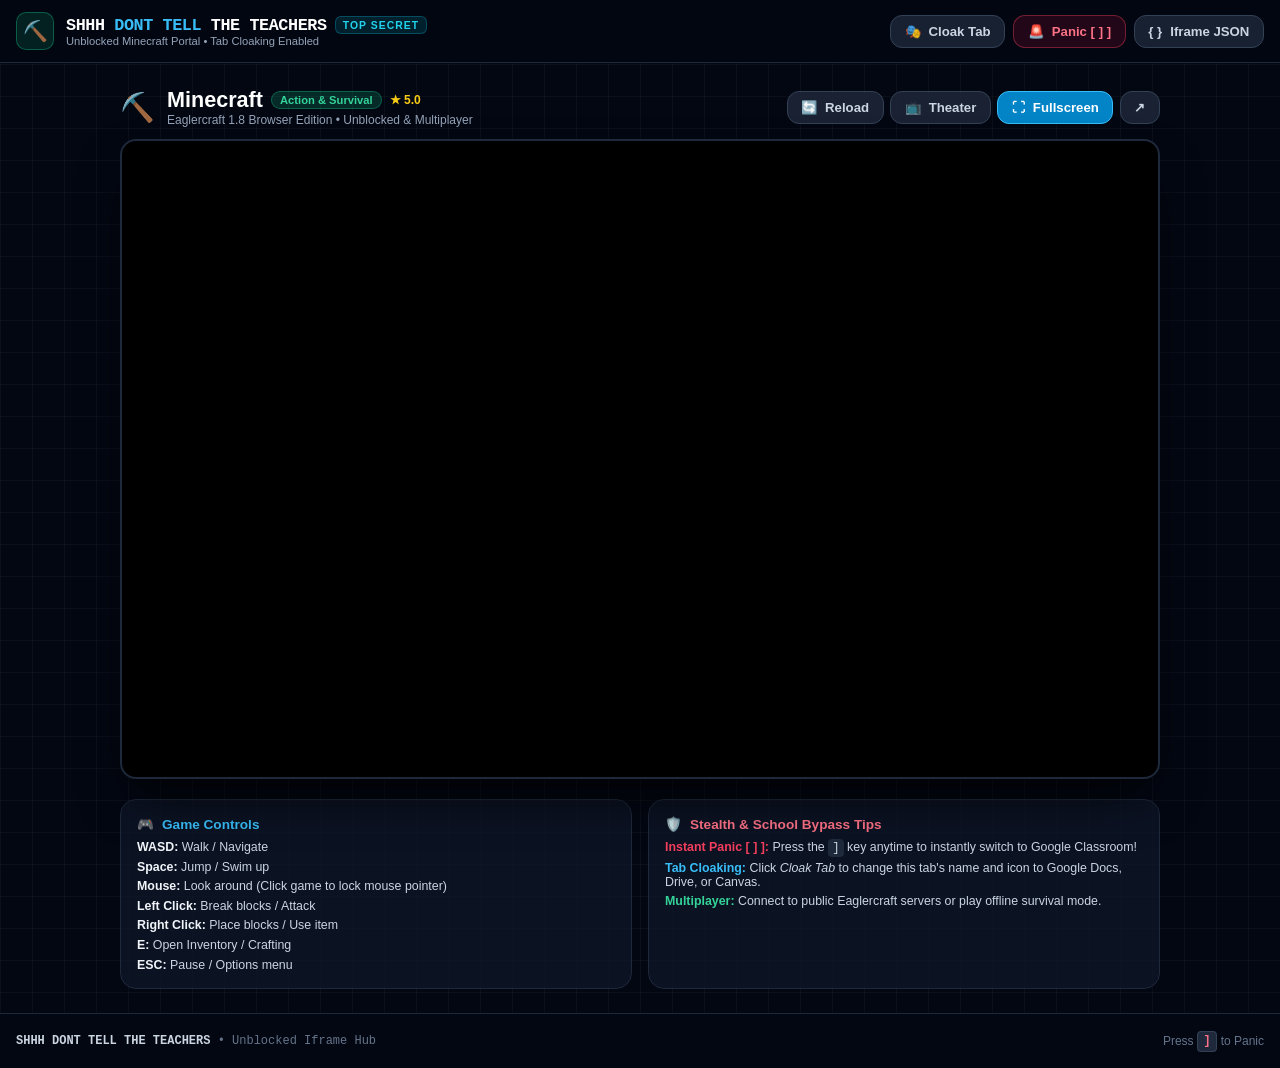
<file: index.html>
<!doctype html>
<html lang="en">
  <head>
    <meta charset="UTF-8" />
    <meta name="viewport" content="width=device-width, initial-scale=1.0" />
    <title>SHHH Dont tell the teachers</title>
    <link rel="icon" type="image/svg+xml" href="./favicon.svg" />
    <link rel="alternate icon" href="./favicon.ico" />
    <meta name="description" content="Unblocked Minecraft games hub with tab cloaking and panic switch." />
    <meta property="og:title" content="SHHH Dont tell the teachers" />
    <meta property="og:description" content="Unblocked Minecraft games hub with tab cloaking and panic switch." />
    <meta property="og:type" content="website" />
    <meta name="twitter:card" content="summary_large_image" />

    <!-- Self-contained resilient styling for standalone & GitHub Pages -->
    <style>
      *, *::before, *::after { box-sizing: border-box; margin: 0; padding: 0; }
      body {
        background-color: #030712;
        color: #f1f5f9;
        font-family: -apple-system, BlinkMacSystemFont, "Segoe UI", Roboto, Helvetica, Arial, sans-serif;
        min-height: 100vh;
        display: flex;
        flex-direction: column;
        overflow-x: hidden;
      }
      .font-mono { font-family: ui-monospace, SFMono-Regular, Menlo, Monaco, Consolas, monospace; }
      .bg-grid {
        background-image: linear-gradient(to right, rgba(255,255,255,0.03) 1px, transparent 1px),
                          linear-gradient(to bottom, rgba(255,255,255,0.03) 1px, transparent 1px);
        background-size: 32px 32px;
      }
      .btn {
        display: inline-flex;
        align-items: center;
        gap: 0.5rem;
        padding: 0.5rem 0.85rem;
        font-size: 0.825rem;
        font-weight: 600;
        border-radius: 0.75rem;
        cursor: pointer;
        border: 1px solid transparent;
        transition: all 0.15s ease;
        text-decoration: none;
        user-select: none;
      }
      .btn-slate {
        background: rgba(30, 41, 59, 0.8);
        border-color: #334155;
        color: #cbd5e1;
      }
      .btn-slate:hover {
        background: #334155;
        color: #38bdf8;
        border-color: #38bdf8;
      }
      .btn-panic {
        background: rgba(159, 18, 57, 0.2);
        border-color: rgba(244, 63, 94, 0.4);
        color: #fb7185;
      }
      .btn-panic:hover {
        background: #e11d48;
        color: #fff;
        border-color: #f43f5e;
      }
      .btn-cyan {
        background: #0284c7;
        color: #ffffff;
        border-color: #38bdf8;
      }
      .btn-cyan:hover {
        background: #0369a1;
      }
      .modal-backdrop {
        position: fixed;
        inset: 0;
        background: rgba(0, 0, 0, 0.8);
        backdrop-filter: blur(4px);
        z-index: 9999;
        display: none;
        align-items: center;
        justify-content: center;
        padding: 1rem;
      }
      .modal-backdrop.active { display: flex; }
      .modal-card {
        background: #0f172a;
        border: 1px solid #334155;
        border-radius: 1rem;
        max-width: 540px;
        width: 100%;
        padding: 1.5rem;
        box-shadow: 0 25px 50px -12px rgba(0, 0, 0, 0.7);
      }
      .theater-mode {
        max-width: 98vw !important;
        height: 85vh !important;
      }
    </style>
  </head>
  <body class="bg-grid">
    <div id="root">
      <!-- Complete Fallback & Standalone App Shell (works on GitHub Pages without node_modules) -->
      <nav style="border-bottom: 1px solid #1e293b; background: rgba(3, 7, 18, 0.95); backdrop-filter: blur(10px); position: sticky; top: 0; z-index: 50; width: 100%;">
        <div style="max-width: 1280px; margin: 0 auto; padding: 0.75rem 1rem; display: flex; align-items: center; justify-content: space-between; gap: 1rem; flex-wrap: wrap;">
          <div style="display: flex; align-items: center; gap: 0.75rem;">
            <div style="width: 38px; height: 38px; border-radius: 10px; background: rgba(16, 185, 129, 0.15); border: 1px solid rgba(16, 185, 129, 0.4); display: flex; align-items: center; justify-content: center; font-size: 1.25rem;">
              ⛏️
            </div>
            <div>
              <div style="display: flex; align-items: center; gap: 0.5rem;">
                <span class="font-mono" style="font-weight: 900; font-size: 1.05rem; letter-spacing: -0.025em; color: #fff;">
                  SHHH <span style="color: #38bdf8;">DONT TELL</span> THE TEACHERS
                </span>
                <span style="font-size: 0.65rem; font-weight: 800; letter-spacing: 0.1em; padding: 0.15rem 0.45rem; border-radius: 0.375rem; background: rgba(6, 182, 212, 0.15); color: #22d3ee; border: 1px solid rgba(6, 182, 212, 0.3);">
                  TOP SECRET
                </span>
              </div>
              <p style="font-size: 0.7rem; color: #94a3b8;">Unblocked Minecraft Portal • Tab Cloaking Enabled</p>
            </div>
          </div>

          <div style="display: flex; align-items: center; gap: 0.5rem; flex-wrap: wrap;">
            <button id="btn-cloak" class="btn btn-slate" title="Disguise this tab">
              <span>🎭</span>
              <span>Cloak Tab</span>
            </button>
            <button id="btn-panic" class="btn btn-panic" title="Emergency escape to Google Classroom (Shortcut: ])">
              <span>🚨</span>
              <span>Panic [ ] ]</span>
            </button>
            <button id="btn-json" class="btn btn-slate" title="Inspect Iframe JSON record">
              <span>{ }</span>
              <span>Iframe JSON</span>
            </button>
          </div>
        </div>
      </nav>

      <!-- Main Game Arena -->
      <main style="max-width: 1280px; margin: 0 auto; padding: 1.5rem 1rem; width: 100%; display: flex; flex-direction: column; align-items: center;">
        
        <!-- Game Title & Toolbar -->
        <div style="width: 100%; max-width: 1040px; display: flex; align-items: center; justify-content: space-between; margin-bottom: 0.75rem; flex-wrap: wrap; gap: 0.75rem;">
          <div style="display: flex; align-items: center; gap: 0.75rem;">
            <span style="font-size: 1.75rem;">⛏️</span>
            <div>
              <div style="display: flex; align-items: center; gap: 0.5rem;">
                <h1 style="font-size: 1.35rem; font-weight: 900; color: #ffffff;">Minecraft</h1>
                <span style="font-size: 0.7rem; font-weight: 700; padding: 0.15rem 0.5rem; border-radius: 9999px; background: rgba(16, 185, 129, 0.2); color: #34d399; border: 1px solid rgba(16, 185, 129, 0.4);">
                  Action & Survival
                </span>
                <span style="font-size: 0.75rem; color: #facc15; font-weight: 600;">★ 5.0</span>
              </div>
              <p style="font-size: 0.75rem; color: #94a3b8;">Eaglercraft 1.8 Browser Edition • Unblocked & Multiplayer</p>
            </div>
          </div>

          <div style="display: flex; align-items: center; gap: 0.4rem;">
            <button id="btn-reload" class="btn btn-slate" title="Reload Game">
              <span>🔄</span>
              <span>Reload</span>
            </button>
            <button id="btn-theater" class="btn btn-slate" title="Toggle Wide Theater View">
              <span>📺</span>
              <span>Theater</span>
            </button>
            <button id="btn-fullscreen" class="btn btn-cyan" title="Play Fullscreen">
              <span>⛶</span>
              <span>Fullscreen</span>
            </button>
            <a href="https://eaglercraft1-8.github.io/" target="_blank" rel="noopener noreferrer" class="btn btn-slate" title="Open directly in new tab">
              <span>↗</span>
            </a>
          </div>
        </div>

        <!-- Game Iframe Container -->
        <div id="player-container" style="position: relative; width: 100%; max-width: 1040px; height: 640px; border-radius: 1rem; overflow: hidden; background: #000; border: 2px solid #1e293b; box-shadow: 0 25px 50px -12px rgba(0,0,0,0.8); transition: all 0.25s ease;">
          <iframe
            id="iframehtml5"
            width="100%"
            height="100%"
            frameborder="0"
            border="0"
            scrolling="auto"
            class="iframe-default"
            allowfullscreen="true"
            src="https://eaglercraft1-8.github.io/"
            title="Eaglercraft Game"
            sandbox="allow-forms allow-modals allow-same-origin allow-scripts allow-pointer-lock"
            allow="autoplay; fullscreen; gamepad; accelerometer; gyroscope; pointer-lock"
            style="width: 100%; height: 100%; border: 0; display: block;"
          ></iframe>
        </div>

        <!-- Controls Guide & Information -->
        <div style="width: 100%; max-width: 1040px; margin-top: 1.25rem; display: grid; grid-template-columns: repeat(auto-fit, minmax(300px, 1fr)); gap: 1rem;">
          <div style="background: rgba(15, 23, 42, 0.7); border: 1px solid #1e293b; border-radius: 1rem; padding: 1rem;">
            <h3 style="font-size: 0.85rem; font-weight: 700; color: #38bdf8; margin-bottom: 0.5rem; display: flex; align-items: center; gap: 0.5rem;">
              <span>🎮</span> Game Controls
            </h3>
            <ul style="font-size: 0.775rem; color: #cbd5e1; list-style: none; display: flex; flex-direction: column; gap: 0.35rem;">
              <li><strong style="color: #f1f5f9;">WASD:</strong> Walk / Navigate</li>
              <li><strong style="color: #f1f5f9;">Space:</strong> Jump / Swim up</li>
              <li><strong style="color: #f1f5f9;">Mouse:</strong> Look around (Click game to lock mouse pointer)</li>
              <li><strong style="color: #f1f5f9;">Left Click:</strong> Break blocks / Attack</li>
              <li><strong style="color: #f1f5f9;">Right Click:</strong> Place blocks / Use item</li>
              <li><strong style="color: #f1f5f9;">E:</strong> Open Inventory / Crafting</li>
              <li><strong style="color: #f1f5f9;">ESC:</strong> Pause / Options menu</li>
            </ul>
          </div>

          <div style="background: rgba(15, 23, 42, 0.7); border: 1px solid #1e293b; border-radius: 1rem; padding: 1rem;">
            <h3 style="font-size: 0.85rem; font-weight: 700; color: #fb7185; margin-bottom: 0.5rem; display: flex; align-items: center; gap: 0.5rem;">
              <span>🛡️</span> Stealth & School Bypass Tips
            </h3>
            <ul style="font-size: 0.775rem; color: #cbd5e1; list-style: none; display: flex; flex-direction: column; gap: 0.35rem;">
              <li><strong style="color: #f43f5e;">Instant Panic [ ] ]:</strong> Press the <code style="background: #1e293b; padding: 2px 4px; border-radius: 4px;">]</code> key anytime to instantly switch to Google Classroom!</li>
              <li><strong style="color: #38bdf8;">Tab Cloaking:</strong> Click <em>Cloak Tab</em> to change this tab's name and icon to Google Docs, Drive, or Canvas.</li>
              <li><strong style="color: #34d399;">Multiplayer:</strong> Connect to public Eaglercraft servers or play offline survival mode.</li>
            </ul>
          </div>
        </div>
      </main>

      <!-- Footer -->
      <footer style="border-top: 1px solid #1e293b; background: #030712; padding: 1.25rem 1rem; margin-top: auto; text-align: center; font-size: 0.75rem; color: #64748b;">
        <div style="max-width: 1280px; margin: 0 auto; display: flex; align-items: center; justify-content: space-between; gap: 1rem; flex-wrap: wrap;">
          <div class="font-mono">
            <strong style="color: #cbd5e1;">SHHH DONT TELL THE TEACHERS</strong> • Unblocked Iframe Hub
          </div>
          <div>
            Press <kbd style="background: #1e293b; border: 1px solid #334155; padding: 0.15rem 0.35rem; border-radius: 0.25rem; color: #fb7185; font-weight: bold;">]</kbd> to Panic
          </div>
        </div>
      </footer>
    </div>

    <!-- Tab Cloaker Modal -->
    <div id="modal-cloak" class="modal-backdrop">
      <div class="modal-card">
        <div style="display: flex; justify-content: space-between; align-items: center; margin-bottom: 1rem;">
          <h2 style="font-size: 1.1rem; font-weight: 800; color: #fff;">🎭 Tab Cloaker</h2>
          <button id="close-cloak" class="btn btn-slate" style="padding: 0.25rem 0.6rem;">✕</button>
        </div>
        <p style="font-size: 0.8rem; color: #94a3b8; margin-bottom: 1rem;">
          Change tab title and favicon to disguise this page in your browser tab bar.
        </p>
        <div style="display: grid; grid-template-columns: repeat(2, 1fr); gap: 0.5rem;" id="cloak-presets-list">
          <button class="btn btn-slate cloak-btn" data-title="SHHH Dont tell the teachers" data-icon="./favicon.svg" style="justify-content: flex-start;">
            <span>⛏️</span> Default
          </button>
          <button class="btn btn-slate cloak-btn" data-title="Classes" data-icon="https://ssl.gstatic.com/classroom/favicon.png" style="justify-content: flex-start;">
            <span>📚</span> Google Classroom
          </button>
          <button class="btn btn-slate cloak-btn" data-title="Google Docs" data-icon="https://ssl.gstatic.com/docs/documents/images/kix-favicon7.ico" style="justify-content: flex-start;">
            <span>📄</span> Google Docs
          </button>
          <button class="btn btn-slate cloak-btn" data-title="Google Drive" data-icon="https://ssl.gstatic.com/images/branding/product/1x/drive_2020q4_32dp.png" style="justify-content: flex-start;">
            <span>📁</span> Google Drive
          </button>
          <button class="btn btn-slate cloak-btn" data-title="Dashboard" data-icon="https://du11hjcvx0uqb.cloudfront.net/dist/images/favicon-e10d657a73.ico" style="justify-content: flex-start;">
            <span>🎓</span> Canvas LMS
          </button>
          <button class="btn btn-slate cloak-btn" data-title="Edpuzzle" data-icon="https://edpuzzle.imgix.net/favicons/favicon-32.png" style="justify-content: flex-start;">
            <span>🧩</span> Edpuzzle
          </button>
        </div>
      </div>
    </div>

    <!-- JSON Catalog Modal -->
    <div id="modal-json" class="modal-backdrop">
      <div class="modal-card" style="max-width: 650px;">
        <div style="display: flex; justify-content: space-between; align-items: center; margin-bottom: 1rem;">
          <h2 style="font-size: 1.1rem; font-weight: 800; color: #fff;">{ } Iframe JSON Entry</h2>
          <button id="close-json" class="btn btn-slate" style="padding: 0.25rem 0.6rem;">✕</button>
        </div>
        <pre style="background: #020617; border: 1px solid #1e293b; padding: 1rem; border-radius: 0.5rem; font-size: 0.75rem; color: #38bdf8; overflow-x: auto; font-family: monospace;">[
  {
    "id": "minecraft",
    "title": "Minecraft",
    "category": "Action",
    "description": "Play Minecraft (Eaglercraft 1.8) directly in your browser unblocked.",
    "controls": "WASD to Walk, Space to Jump, Mouse to Look & Mine, E for Inventory, Esc to Pause.",
    "rating": 5.0,
    "plays": 248900,
    "featured": true,
    "iframeSrc": "https://eaglercraft1-8.github.io/",
    "iframeCode": "&lt;iframe id=\"iframehtml5\" width=\"100%\" height=\"100%\" frameborder=\"0\" border=\"0\" scrolling=\"auto\" class=\"iframe-default\" allowfullscreen=\"true\" src=\"https://eaglercraft1-8.github.io/\" title=\"Eaglercraft Game\" sandbox=\"allow-forms allow-modals allow-same-origin allow-scripts allow-pointer-lock\"&gt;&lt;/iframe&gt;"
  }
]</pre>
      </div>
    </div>

    <!-- Resilient Standalone Interaction Script (runs independently of bundlers) -->
    <script>
      (function() {
        // Panic Switch: Key ']' redirects to Google Classroom
        function panic() {
          window.location.replace("https://classroom.google.com");
        }
        window.addEventListener("keydown", function(e) {
          if (e.key === "]") panic();
        });
        var panicBtn = document.getElementById("btn-panic");
        if (panicBtn) panicBtn.addEventListener("click", panic);

        // Fullscreen
        var fsBtn = document.getElementById("btn-fullscreen");
        var container = document.getElementById("player-container");
        if (fsBtn && container) {
          fsBtn.addEventListener("click", function() {
            if (!document.fullscreenElement) {
              if (container.requestFullscreen) container.requestFullscreen();
              else if (container.webkitRequestFullscreen) container.webkitRequestFullscreen();
            } else {
              if (document.exitFullscreen) document.exitFullscreen();
            }
          });
        }

        // Theater mode toggle
        var thBtn = document.getElementById("btn-theater");
        if (thBtn && container) {
          thBtn.addEventListener("click", function() {
            container.classList.toggle("theater-mode");
          });
        }

        // Reload iframe
        var rlBtn = document.getElementById("btn-reload");
        var iframe = document.getElementById("iframehtml5");
        if (rlBtn && iframe) {
          rlBtn.addEventListener("click", function() {
            var src = iframe.src;
            iframe.src = "about:blank";
            setTimeout(function() { iframe.src = src; }, 100);
          });
        }

        // Cloak modal handlers
        var cloakModal = document.getElementById("modal-cloak");
        var openCloakBtn = document.getElementById("btn-cloak");
        var closeCloakBtn = document.getElementById("close-cloak");
        if (openCloakBtn && cloakModal) {
          openCloakBtn.addEventListener("click", function() { cloakModal.classList.add("active"); });
        }
        if (closeCloakBtn && cloakModal) {
          closeCloakBtn.addEventListener("click", function() { cloakModal.classList.remove("active"); });
        }

        // Cloak presets
        var cloakButtons = document.querySelectorAll(".cloak-btn");
        cloakButtons.forEach(function(btn) {
          btn.addEventListener("click", function() {
            var title = btn.getAttribute("data-title");
            var icon = btn.getAttribute("data-icon");
            if (title) document.title = title;
            if (icon) {
              var link = document.querySelector("link[rel*='icon']") || document.createElement("link");
              link.type = "image/x-icon";
              link.rel = "shortcut icon";
              link.href = icon;
              document.getElementsByTagName("head")[0].appendChild(link);
            }
            if (cloakModal) cloakModal.classList.remove("active");
          });
        });

        // JSON modal handlers
        var jsonModal = document.getElementById("modal-json");
        var openJsonBtn = document.getElementById("btn-json");
        var closeJsonBtn = document.getElementById("close-json");
        if (openJsonBtn && jsonModal) {
          openJsonBtn.addEventListener("click", function() { jsonModal.classList.add("active"); });
        }
        if (closeJsonBtn && jsonModal) {
          closeJsonBtn.addEventListener("click", function() { jsonModal.classList.remove("active"); });
        }

        // Close on backdrop click
        [cloakModal, jsonModal].forEach(function(modal) {
          if (modal) {
            modal.addEventListener("click", function(e) {
              if (e.target === modal) modal.classList.remove("active");
            });
          }
        });
      })();
    </script>

    <!-- Vite module entry point (Loads React when running in Vite dev/build environment) -->
    <script type="module" src="./src/main.jsx"></script>
  </body>
</html>
</file>
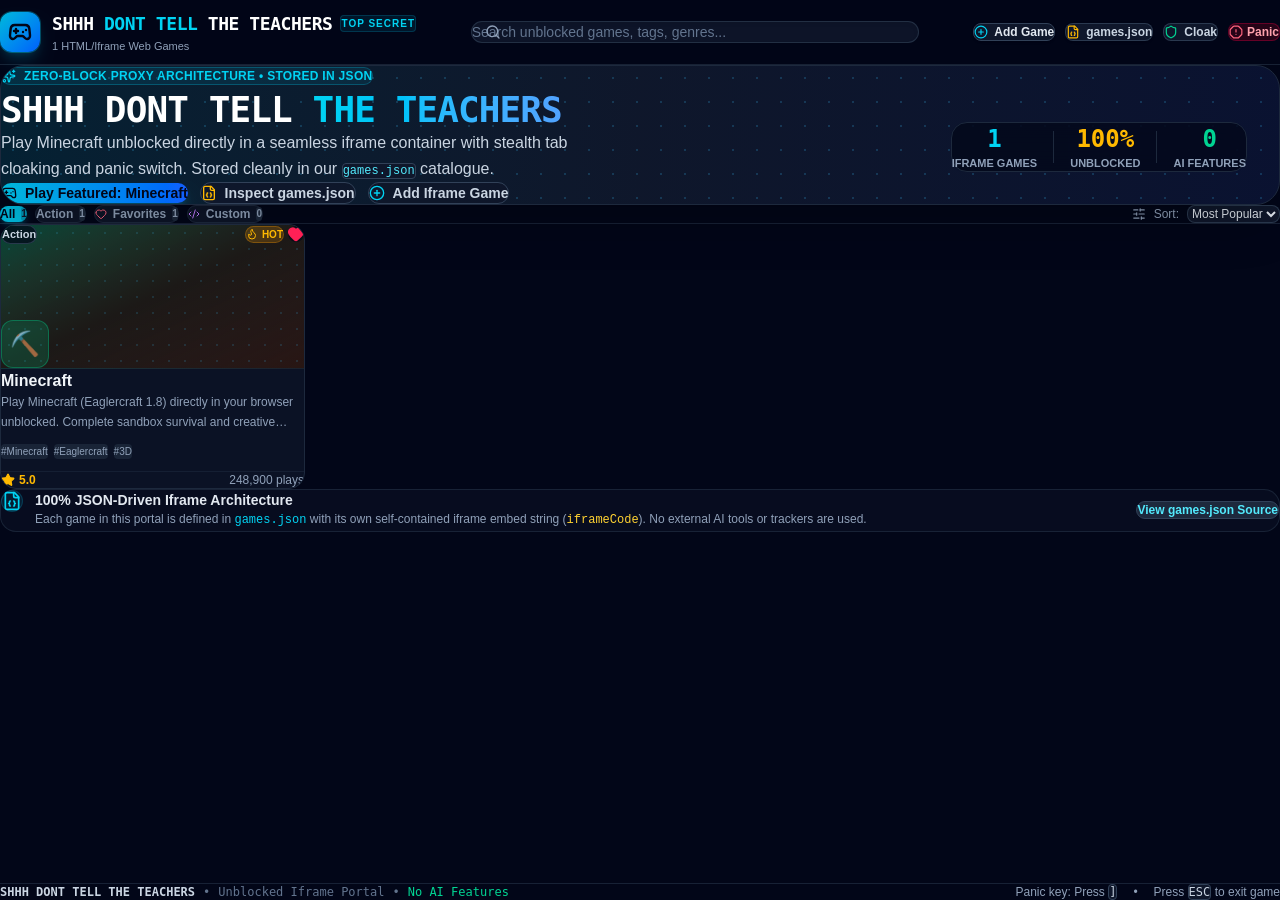
<file: docs/index.html>
<!doctype html>
<html lang="en">
  <head>
    <meta charset="UTF-8" />
    <meta name="viewport" content="width=device-width, initial-scale=1.0" />
    <title>SHHH Dont tell the teachers</title>
    <link rel="icon" type="image/svg+xml" href="./favicon.svg" />
    <link rel="alternate icon" href="./favicon.ico" />
    <meta name="description" content="Unblocked Minecraft games hub with tab cloaking and panic switch." />
    <meta property="og:title" content="SHHH Dont tell the teachers" />
    <meta property="og:description" content="Unblocked Minecraft games hub with tab cloaking and panic switch." />
    <meta property="og:type" content="website" />
    <meta name="twitter:card" content="summary_large_image" />

    <!-- Self-contained resilient styling for standalone & GitHub Pages -->
    <style>*,:before,:after{box-sizing:border-box;margin:0;padding:0}body{color:#f1f5f9;background-color:#030712;flex-direction:column;min-height:100vh;font-family:-apple-system,BlinkMacSystemFont,Segoe UI,Roboto,Helvetica,Arial,sans-serif;display:flex;overflow-x:hidden}.font-mono{font-family:ui-monospace,SFMono-Regular,Menlo,Monaco,Consolas,monospace}.bg-grid{background-image:linear-gradient(90deg,#ffffff08 1px,#0000 1px),linear-gradient(#ffffff08 1px,#0000 1px);background-size:32px 32px}.btn{cursor:pointer;-webkit-user-select:none;user-select:none;border:1px solid #0000;border-radius:.75rem;align-items:center;gap:.5rem;padding:.5rem .85rem;font-size:.825rem;font-weight:600;text-decoration:none;transition:all .15s;display:inline-flex}.btn-slate{color:#cbd5e1;background:#1e293bcc;border-color:#334155}.btn-slate:hover{color:#38bdf8;background:#334155;border-color:#38bdf8}.btn-panic{color:#fb7185;background:#9f123933;border-color:#f43f5e66}.btn-panic:hover{color:#fff;background:#e11d48;border-color:#f43f5e}.btn-cyan{color:#fff;background:#0284c7;border-color:#38bdf8}.btn-cyan:hover{background:#0369a1}.modal-backdrop{-webkit-backdrop-filter:blur(4px);backdrop-filter:blur(4px);z-index:9999;background:#000c;justify-content:center;align-items:center;padding:1rem;display:none;position:fixed;inset:0}.modal-backdrop.active{display:flex}.modal-card{background:#0f172a;border:1px solid #334155;border-radius:1rem;width:100%;max-width:540px;padding:1.5rem;box-shadow:0 25px 50px -12px #000000b3}.theater-mode{max-width:98vw!important;height:85vh!important}</style>
    <script type="module" crossorigin src="./assets/index-DwpT101X.js"></script>
    <link rel="stylesheet" crossorigin href="./assets/index-Dco360kn.css">
  </head>
  <body class="bg-grid">
    <div id="root">
      <!-- Complete Fallback & Standalone App Shell (works on GitHub Pages without node_modules) -->
      <nav style="border-bottom: 1px solid #1e293b; background: rgba(3, 7, 18, 0.95); backdrop-filter: blur(10px); position: sticky; top: 0; z-index: 50; width: 100%;">
        <div style="max-width: 1280px; margin: 0 auto; padding: 0.75rem 1rem; display: flex; align-items: center; justify-content: space-between; gap: 1rem; flex-wrap: wrap;">
          <div style="display: flex; align-items: center; gap: 0.75rem;">
            <div style="width: 38px; height: 38px; border-radius: 10px; background: rgba(16, 185, 129, 0.15); border: 1px solid rgba(16, 185, 129, 0.4); display: flex; align-items: center; justify-content: center; font-size: 1.25rem;">
              ⛏️
            </div>
            <div>
              <div style="display: flex; align-items: center; gap: 0.5rem;">
                <span class="font-mono" style="font-weight: 900; font-size: 1.05rem; letter-spacing: -0.025em; color: #fff;">
                  SHHH <span style="color: #38bdf8;">DONT TELL</span> THE TEACHERS
                </span>
                <span style="font-size: 0.65rem; font-weight: 800; letter-spacing: 0.1em; padding: 0.15rem 0.45rem; border-radius: 0.375rem; background: rgba(6, 182, 212, 0.15); color: #22d3ee; border: 1px solid rgba(6, 182, 212, 0.3);">
                  TOP SECRET
                </span>
              </div>
              <p style="font-size: 0.7rem; color: #94a3b8;">Unblocked Minecraft Portal • Tab Cloaking Enabled</p>
            </div>
          </div>

          <div style="display: flex; align-items: center; gap: 0.5rem; flex-wrap: wrap;">
            <button id="btn-cloak" class="btn btn-slate" title="Disguise this tab">
              <span>🎭</span>
              <span>Cloak Tab</span>
            </button>
            <button id="btn-panic" class="btn btn-panic" title="Emergency escape to Google Classroom (Shortcut: ])">
              <span>🚨</span>
              <span>Panic [ ] ]</span>
            </button>
            <button id="btn-json" class="btn btn-slate" title="Inspect Iframe JSON record">
              <span>{ }</span>
              <span>Iframe JSON</span>
            </button>
          </div>
        </div>
      </nav>

      <!-- Main Game Arena -->
      <main style="max-width: 1280px; margin: 0 auto; padding: 1.5rem 1rem; width: 100%; display: flex; flex-direction: column; align-items: center;">
        
        <!-- Game Title & Toolbar -->
        <div style="width: 100%; max-width: 1040px; display: flex; align-items: center; justify-content: space-between; margin-bottom: 0.75rem; flex-wrap: wrap; gap: 0.75rem;">
          <div style="display: flex; align-items: center; gap: 0.75rem;">
            <span style="font-size: 1.75rem;">⛏️</span>
            <div>
              <div style="display: flex; align-items: center; gap: 0.5rem;">
                <h1 style="font-size: 1.35rem; font-weight: 900; color: #ffffff;">Minecraft</h1>
                <span style="font-size: 0.7rem; font-weight: 700; padding: 0.15rem 0.5rem; border-radius: 9999px; background: rgba(16, 185, 129, 0.2); color: #34d399; border: 1px solid rgba(16, 185, 129, 0.4);">
                  Action & Survival
                </span>
                <span style="font-size: 0.75rem; color: #facc15; font-weight: 600;">★ 5.0</span>
              </div>
              <p style="font-size: 0.75rem; color: #94a3b8;">Eaglercraft 1.8 Browser Edition • Unblocked & Multiplayer</p>
            </div>
          </div>

          <div style="display: flex; align-items: center; gap: 0.4rem;">
            <button id="btn-reload" class="btn btn-slate" title="Reload Game">
              <span>🔄</span>
              <span>Reload</span>
            </button>
            <button id="btn-theater" class="btn btn-slate" title="Toggle Wide Theater View">
              <span>📺</span>
              <span>Theater</span>
            </button>
            <button id="btn-fullscreen" class="btn btn-cyan" title="Play Fullscreen">
              <span>⛶</span>
              <span>Fullscreen</span>
            </button>
            <a href="https://eaglercraft1-8.github.io/" target="_blank" rel="noopener noreferrer" class="btn btn-slate" title="Open directly in new tab">
              <span>↗</span>
            </a>
          </div>
        </div>

        <!-- Game Iframe Container -->
        <div id="player-container" style="position: relative; width: 100%; max-width: 1040px; height: 640px; border-radius: 1rem; overflow: hidden; background: #000; border: 2px solid #1e293b; box-shadow: 0 25px 50px -12px rgba(0,0,0,0.8); transition: all 0.25s ease;">
          <iframe
            id="iframehtml5"
            width="100%"
            height="100%"
            frameborder="0"
            border="0"
            scrolling="auto"
            class="iframe-default"
            allowfullscreen="true"
            src="https://eaglercraft1-8.github.io/"
            title="Eaglercraft Game"
            sandbox="allow-forms allow-modals allow-same-origin allow-scripts allow-pointer-lock"
            allow="autoplay; fullscreen; gamepad; accelerometer; gyroscope; pointer-lock"
            style="width: 100%; height: 100%; border: 0; display: block;"
          ></iframe>
        </div>

        <!-- Controls Guide & Information -->
        <div style="width: 100%; max-width: 1040px; margin-top: 1.25rem; display: grid; grid-template-columns: repeat(auto-fit, minmax(300px, 1fr)); gap: 1rem;">
          <div style="background: rgba(15, 23, 42, 0.7); border: 1px solid #1e293b; border-radius: 1rem; padding: 1rem;">
            <h3 style="font-size: 0.85rem; font-weight: 700; color: #38bdf8; margin-bottom: 0.5rem; display: flex; align-items: center; gap: 0.5rem;">
              <span>🎮</span> Game Controls
            </h3>
            <ul style="font-size: 0.775rem; color: #cbd5e1; list-style: none; display: flex; flex-direction: column; gap: 0.35rem;">
              <li><strong style="color: #f1f5f9;">WASD:</strong> Walk / Navigate</li>
              <li><strong style="color: #f1f5f9;">Space:</strong> Jump / Swim up</li>
              <li><strong style="color: #f1f5f9;">Mouse:</strong> Look around (Click game to lock mouse pointer)</li>
              <li><strong style="color: #f1f5f9;">Left Click:</strong> Break blocks / Attack</li>
              <li><strong style="color: #f1f5f9;">Right Click:</strong> Place blocks / Use item</li>
              <li><strong style="color: #f1f5f9;">E:</strong> Open Inventory / Crafting</li>
              <li><strong style="color: #f1f5f9;">ESC:</strong> Pause / Options menu</li>
            </ul>
          </div>

          <div style="background: rgba(15, 23, 42, 0.7); border: 1px solid #1e293b; border-radius: 1rem; padding: 1rem;">
            <h3 style="font-size: 0.85rem; font-weight: 700; color: #fb7185; margin-bottom: 0.5rem; display: flex; align-items: center; gap: 0.5rem;">
              <span>🛡️</span> Stealth & School Bypass Tips
            </h3>
            <ul style="font-size: 0.775rem; color: #cbd5e1; list-style: none; display: flex; flex-direction: column; gap: 0.35rem;">
              <li><strong style="color: #f43f5e;">Instant Panic [ ] ]:</strong> Press the <code style="background: #1e293b; padding: 2px 4px; border-radius: 4px;">]</code> key anytime to instantly switch to Google Classroom!</li>
              <li><strong style="color: #38bdf8;">Tab Cloaking:</strong> Click <em>Cloak Tab</em> to change this tab's name and icon to Google Docs, Drive, or Canvas.</li>
              <li><strong style="color: #34d399;">Multiplayer:</strong> Connect to public Eaglercraft servers or play offline survival mode.</li>
            </ul>
          </div>
        </div>
      </main>

      <!-- Footer -->
      <footer style="border-top: 1px solid #1e293b; background: #030712; padding: 1.25rem 1rem; margin-top: auto; text-align: center; font-size: 0.75rem; color: #64748b;">
        <div style="max-width: 1280px; margin: 0 auto; display: flex; align-items: center; justify-content: space-between; gap: 1rem; flex-wrap: wrap;">
          <div class="font-mono">
            <strong style="color: #cbd5e1;">SHHH DONT TELL THE TEACHERS</strong> • Unblocked Iframe Hub
          </div>
          <div>
            Press <kbd style="background: #1e293b; border: 1px solid #334155; padding: 0.15rem 0.35rem; border-radius: 0.25rem; color: #fb7185; font-weight: bold;">]</kbd> to Panic
          </div>
        </div>
      </footer>
    </div>

    <!-- Tab Cloaker Modal -->
    <div id="modal-cloak" class="modal-backdrop">
      <div class="modal-card">
        <div style="display: flex; justify-content: space-between; align-items: center; margin-bottom: 1rem;">
          <h2 style="font-size: 1.1rem; font-weight: 800; color: #fff;">🎭 Tab Cloaker</h2>
          <button id="close-cloak" class="btn btn-slate" style="padding: 0.25rem 0.6rem;">✕</button>
        </div>
        <p style="font-size: 0.8rem; color: #94a3b8; margin-bottom: 1rem;">
          Change tab title and favicon to disguise this page in your browser tab bar.
        </p>
        <div style="display: grid; grid-template-columns: repeat(2, 1fr); gap: 0.5rem;" id="cloak-presets-list">
          <button class="btn btn-slate cloak-btn" data-title="SHHH Dont tell the teachers" data-icon="./favicon.svg" style="justify-content: flex-start;">
            <span>⛏️</span> Default
          </button>
          <button class="btn btn-slate cloak-btn" data-title="Classes" data-icon="https://ssl.gstatic.com/classroom/favicon.png" style="justify-content: flex-start;">
            <span>📚</span> Google Classroom
          </button>
          <button class="btn btn-slate cloak-btn" data-title="Google Docs" data-icon="https://ssl.gstatic.com/docs/documents/images/kix-favicon7.ico" style="justify-content: flex-start;">
            <span>📄</span> Google Docs
          </button>
          <button class="btn btn-slate cloak-btn" data-title="Google Drive" data-icon="https://ssl.gstatic.com/images/branding/product/1x/drive_2020q4_32dp.png" style="justify-content: flex-start;">
            <span>📁</span> Google Drive
          </button>
          <button class="btn btn-slate cloak-btn" data-title="Dashboard" data-icon="https://du11hjcvx0uqb.cloudfront.net/dist/images/favicon-e10d657a73.ico" style="justify-content: flex-start;">
            <span>🎓</span> Canvas LMS
          </button>
          <button class="btn btn-slate cloak-btn" data-title="Edpuzzle" data-icon="https://edpuzzle.imgix.net/favicons/favicon-32.png" style="justify-content: flex-start;">
            <span>🧩</span> Edpuzzle
          </button>
        </div>
      </div>
    </div>

    <!-- JSON Catalog Modal -->
    <div id="modal-json" class="modal-backdrop">
      <div class="modal-card" style="max-width: 650px;">
        <div style="display: flex; justify-content: space-between; align-items: center; margin-bottom: 1rem;">
          <h2 style="font-size: 1.1rem; font-weight: 800; color: #fff;">{ } Iframe JSON Entry</h2>
          <button id="close-json" class="btn btn-slate" style="padding: 0.25rem 0.6rem;">✕</button>
        </div>
        <pre style="background: #020617; border: 1px solid #1e293b; padding: 1rem; border-radius: 0.5rem; font-size: 0.75rem; color: #38bdf8; overflow-x: auto; font-family: monospace;">[
  {
    "id": "minecraft",
    "title": "Minecraft",
    "category": "Action",
    "description": "Play Minecraft (Eaglercraft 1.8) directly in your browser unblocked.",
    "controls": "WASD to Walk, Space to Jump, Mouse to Look & Mine, E for Inventory, Esc to Pause.",
    "rating": 5.0,
    "plays": 248900,
    "featured": true,
    "iframeSrc": "https://eaglercraft1-8.github.io/",
    "iframeCode": "&lt;iframe id=\"iframehtml5\" width=\"100%\" height=\"100%\" frameborder=\"0\" border=\"0\" scrolling=\"auto\" class=\"iframe-default\" allowfullscreen=\"true\" src=\"https://eaglercraft1-8.github.io/\" title=\"Eaglercraft Game\" sandbox=\"allow-forms allow-modals allow-same-origin allow-scripts allow-pointer-lock\"&gt;&lt;/iframe&gt;"
  }
]</pre>
      </div>
    </div>

    <!-- Resilient Standalone Interaction Script (runs independently of bundlers) -->
    <script>
      (function() {
        // Panic Switch: Key ']' redirects to Google Classroom
        function panic() {
          window.location.replace("https://classroom.google.com");
        }
        window.addEventListener("keydown", function(e) {
          if (e.key === "]") panic();
        });
        var panicBtn = document.getElementById("btn-panic");
        if (panicBtn) panicBtn.addEventListener("click", panic);

        // Fullscreen
        var fsBtn = document.getElementById("btn-fullscreen");
        var container = document.getElementById("player-container");
        if (fsBtn && container) {
          fsBtn.addEventListener("click", function() {
            if (!document.fullscreenElement) {
              if (container.requestFullscreen) container.requestFullscreen();
              else if (container.webkitRequestFullscreen) container.webkitRequestFullscreen();
            } else {
              if (document.exitFullscreen) document.exitFullscreen();
            }
          });
        }

        // Theater mode toggle
        var thBtn = document.getElementById("btn-theater");
        if (thBtn && container) {
          thBtn.addEventListener("click", function() {
            container.classList.toggle("theater-mode");
          });
        }

        // Reload iframe
        var rlBtn = document.getElementById("btn-reload");
        var iframe = document.getElementById("iframehtml5");
        if (rlBtn && iframe) {
          rlBtn.addEventListener("click", function() {
            var src = iframe.src;
            iframe.src = "about:blank";
            setTimeout(function() { iframe.src = src; }, 100);
          });
        }

        // Cloak modal handlers
        var cloakModal = document.getElementById("modal-cloak");
        var openCloakBtn = document.getElementById("btn-cloak");
        var closeCloakBtn = document.getElementById("close-cloak");
        if (openCloakBtn && cloakModal) {
          openCloakBtn.addEventListener("click", function() { cloakModal.classList.add("active"); });
        }
        if (closeCloakBtn && cloakModal) {
          closeCloakBtn.addEventListener("click", function() { cloakModal.classList.remove("active"); });
        }

        // Cloak presets
        var cloakButtons = document.querySelectorAll(".cloak-btn");
        cloakButtons.forEach(function(btn) {
          btn.addEventListener("click", function() {
            var title = btn.getAttribute("data-title");
            var icon = btn.getAttribute("data-icon");
            if (title) document.title = title;
            if (icon) {
              var link = document.querySelector("link[rel*='icon']") || document.createElement("link");
              link.type = "image/x-icon";
              link.rel = "shortcut icon";
              link.href = icon;
              document.getElementsByTagName("head")[0].appendChild(link);
            }
            if (cloakModal) cloakModal.classList.remove("active");
          });
        });

        // JSON modal handlers
        var jsonModal = document.getElementById("modal-json");
        var openJsonBtn = document.getElementById("btn-json");
        var closeJsonBtn = document.getElementById("close-json");
        if (openJsonBtn && jsonModal) {
          openJsonBtn.addEventListener("click", function() { jsonModal.classList.add("active"); });
        }
        if (closeJsonBtn && jsonModal) {
          closeJsonBtn.addEventListener("click", function() { jsonModal.classList.remove("active"); });
        }

        // Close on backdrop click
        [cloakModal, jsonModal].forEach(function(modal) {
          if (modal) {
            modal.addEventListener("click", function(e) {
              if (e.target === modal) modal.classList.remove("active");
            });
          }
        });
      })();
    </script>

    <!-- Vite module entry point (Loads React when running in Vite dev/build environment) -->
  </body>
</html>
</file>
